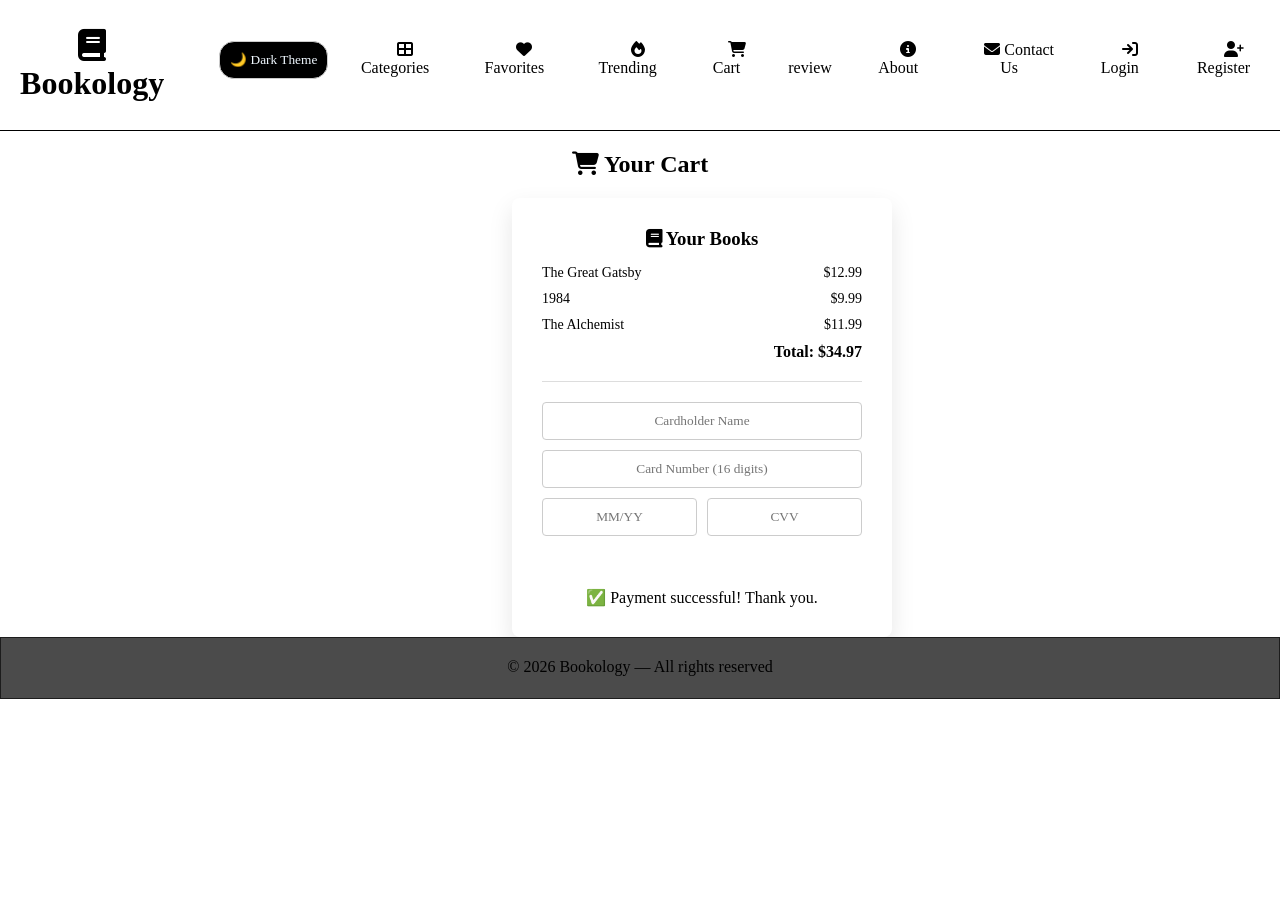
<file: cart.html>
<!doctype html>
<html lang="en">

<head>
    <meta charset="UTF-8" />
    <meta name="viewport" content="width=device-width, initial-scale=1.0" />
    <link rel="stylesheet" href="css/whitetheme.css" />
    <!-- Font Awesome for icons -->
    <link rel="stylesheet" href="https://cdnjs.cloudflare.com/ajax/libs/font-awesome/6.5.0/css/all.min.css" />
    <title>Bookology</title>
</head>

<body>
    <!-- HEADER & NAV -->
    <div class="header">
        <header>
            <a href="index.html">
                <h1><i class="fa fa-book"></i> Bookology</h1>
            </a>
        </header>
        <nav>
            <ul>
                <li><input class="themebutton" type="button" value="🌙 Dark Theme"></li>
                <li><a href="categories.html"><i class="fa fa-th-large"></i> Categories</a></li>
                <li><a href="favorites.html"><i class="fa fa-heart"></i> Favorites</a></li>
                <li><a href="trending.html"><i class="fa fa-fire"></i> Trending</a></li>
                <li><a href="cart.html"><i class="fa fa-shopping-cart"></i> Cart</a></li>
                <li><a href="review.html"><i class="fa review"></i>review</a></li>
                <li><a href="about.html"><i class="fa fa-info-circle"></i> About</a></li>
                <li><a href="contact.html"><i class="fa fa-envelope"></i> Contact Us</a></li>
                <li><a href="login.html"><i class="fa fa-sign-in"></i> Login</a></li>
                <li><a href="register.html"><i class="fa fa-user-plus"></i> Register</a></li>
            </ul>
        </nav>
    </div>
    <main>
        <h2 style="text-align:center; padding:20px;"><i class="fa fa-shopping-cart"></i> Your Cart</h2>
        <div class="cart-container">
            <!-- Items List -->
            <div class="items-list">
                <h3><i class="fa fa-book"></i> Your Books</h3>
                <div class="book">
                    <span>The Great Gatsby</span>
                    <span>$12.99</span>
                </div>
                <div class="book">
                    <span>1984</span>
                    <span>$9.99</span>
                </div>
                <div class="book">
                    <span>The Alchemist</span>
                    <span>$11.99</span>
                </div>
                <div class="total">Total: $34.97</div>
            </div>
            <hr>
            <!-- Payment Form with validation -->
            <div class="payment-form">
                <form id="paymentForm">
                    <input type="text" id="cardName" placeholder="Cardholder Name" />
                    <span class="error-msg" id="cardName-error"></span>

                    <input type="text" id="cardNumber" placeholder="Card Number (16 digits)" maxlength="16" />
                    <span class="error-msg" id="cardNumber-error"></span>

                    <div class="row">
                        <div>
                            <input type="text" id="expiry" placeholder="MM/YY" maxlength="5" />
                            <span class="error-msg" id="expiry-error"></span>
                        </div>
                        <div>
                            <input type="text" id="cvv" placeholder="CVV" maxlength="3" />
                            <span class="error-msg" id="cvv-error"></span>
                        </div>
                    </div>
                    <button type="submit" class="pay-btn"><i class="fa fa-lock"></i> Pay Now</button>
                    <p class="success-msg" id="pay-success">✅ Payment successful! Thank you.</p>
                </form>
            </div>
        </div>
    </main>

    <div class="footer">
        <footer>
            <p>© 2026 Bookology — All rights reserved</p>
        </footer>
    </div>

    <script src="https://code.jquery.com/jquery-3.7.1.min.js"></script>
    <script src="javascript/script.js"></script>
    <script src="javascript/FormValidator.js"></script>
</body>
</html>
</file>
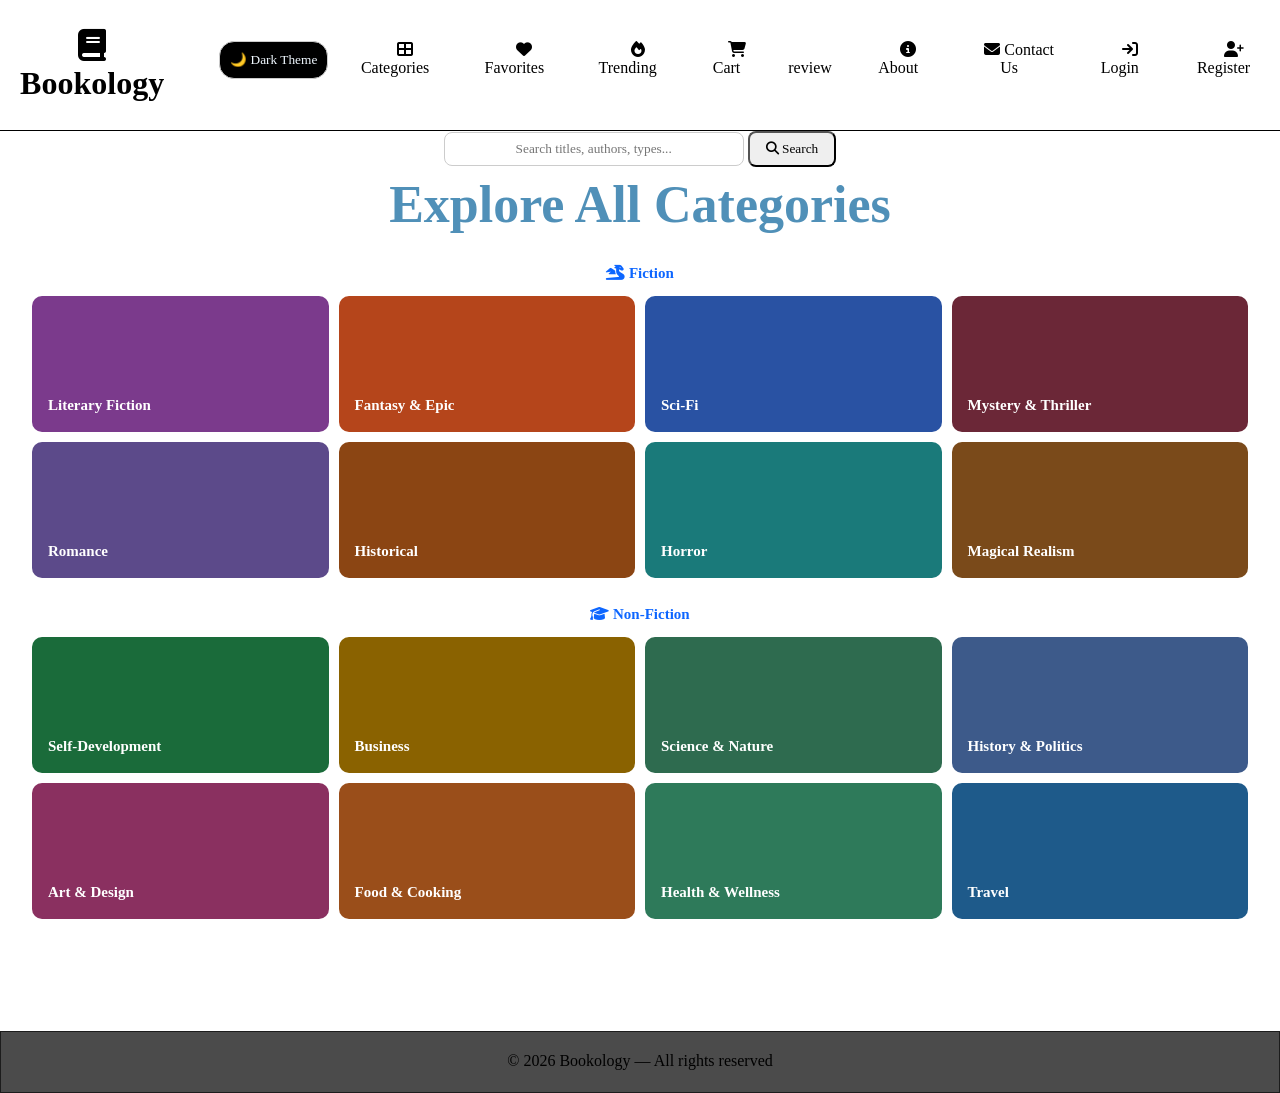
<file: categories.html>
<!doctype html>
<html lang="en">

<head>
    <meta charset="UTF-8" />
    <meta name="viewport" content="width=device-width, initial-scale=1.0" />
    <link rel="stylesheet" href="css/whitetheme.css" />
    <!-- Font Awesome for icons -->
    <link rel="stylesheet" href="https://cdnjs.cloudflare.com/ajax/libs/font-awesome/6.5.0/css/all.min.css" />
    <title>Bookology</title>
</head>

<body>
    <!-- HEADER & NAV -->
    <div class="header">
        <header>
            <a href="index.html">
                <h1><i class="fa fa-book"></i> Bookology</h1>
            </a>
        </header>
        <nav>
            <ul>
                <li><input class="themebutton" type="button" value="🌙 Dark Theme"></li>
                <li><a href="categories.html"><i class="fa fa-th-large"></i> Categories</a></li>
                <li><a href="favorites.html"><i class="fa fa-heart"></i> Favorites</a></li>
                <li><a href="trending.html"><i class="fa fa-fire"></i> Trending</a></li>
                <li><a href="cart.html"><i class="fa fa-shopping-cart"></i> Cart</a></li>
                <li><a href="review.html"><i class="fa review"></i>review</a></li>
                <li><a href="about.html"><i class="fa fa-info-circle"></i> About</a></li>
                <li><a href="contact.html"><i class="fa fa-envelope"></i> Contact Us</a></li>
                <li><a href="login.html"><i class="fa fa-sign-in"></i> Login</a></li>
                <li><a href="register.html"><i class="fa fa-user-plus"></i> Register</a></li>
            </ul>
        </nav>
    </div>

    <main>
        <div class="bookstore-wrap">
            <div class="main">
                <div class="topbar">
                    <div class="search-bar">
                        <input type="text" id="catSearch" placeholder="Search titles, authors, types..." style="padding:8px; border-radius:8px; border:1px solid #ccc; width:300px;" />
                        <button id="catSearchBtn" style="padding:8px 16px; border-radius:8px; cursor:pointer;"><i class="fa fa-search"></i> Search</button>
                    </div>
                </div>

                <h1 class="page-title">Explore All Categories</h1>

                <div class="section-label"><i class="fa fa-dragon"></i> Fiction</div>
                <div class="categories-grid fiction-grid">
                    <div class="cat-card c1"><div class="cover-art"></div><span class="cat-name">Literary Fiction</span></div>
                    <div class="cat-card c5"><div class="cover-art"></div><span class="cat-name">Fantasy &amp; Epic</span></div>
                    <div class="cat-card c4"><div class="cover-art"></div><span class="cat-name">Sci-Fi</span></div>
                    <div class="cat-card c9"><div class="cover-art"></div><span class="cat-name">Mystery &amp; Thriller</span></div>
                    <div class="cat-card c6"><div class="cover-art"></div><span class="cat-name">Romance</span></div>
                    <div class="cat-card c2"><div class="cover-art"></div><span class="cat-name">Historical</span></div>
                    <div class="cat-card c7"><div class="cover-art"></div><span class="cat-name">Horror</span></div>
                    <div class="cat-card c12"><div class="cover-art"></div><span class="cat-name">Magical Realism</span></div>
                </div>

                <div class="section-label"><i class="fa fa-graduation-cap"></i> Non-Fiction</div>
                <div class="categories-grid nonfiction-grid">
                    <div class="cat-card c3"><div class="cover-art"></div><span class="cat-name">Self-Development</span></div>
                    <div class="cat-card c8"><div class="cover-art"></div><span class="cat-name">Business</span></div>
                    <div class="cat-card c10"><div class="cover-art"></div><span class="cat-name">Science &amp; Nature</span></div>
                    <div class="cat-card c11"><div class="cover-art"></div><span class="cat-name">History &amp; Politics</span></div>
                    <div class="cat-card c13"><div class="cover-art"></div><span class="cat-name">Art &amp; Design</span></div>
                    <div class="cat-card c14"><div class="cover-art"></div><span class="cat-name">Food &amp; Cooking</span></div>
                    <div class="cat-card c15"><div class="cover-art"></div><span class="cat-name">Health &amp; Wellness</span></div>
                    <div class="cat-card c16"><div class="cover-art"></div><span class="cat-name">Travel</span></div>
                </div>
            </div>
        </div>
    </main>

    <div class="footer">
        <footer>
            <p>© 2026 Bookology — All rights reserved</p>
        </footer>
    </div>

    <script src="https://code.jquery.com/jquery-3.7.1.min.js"></script>
    <script src="javascript/script.js"></script>
</body>
</html>
</file>
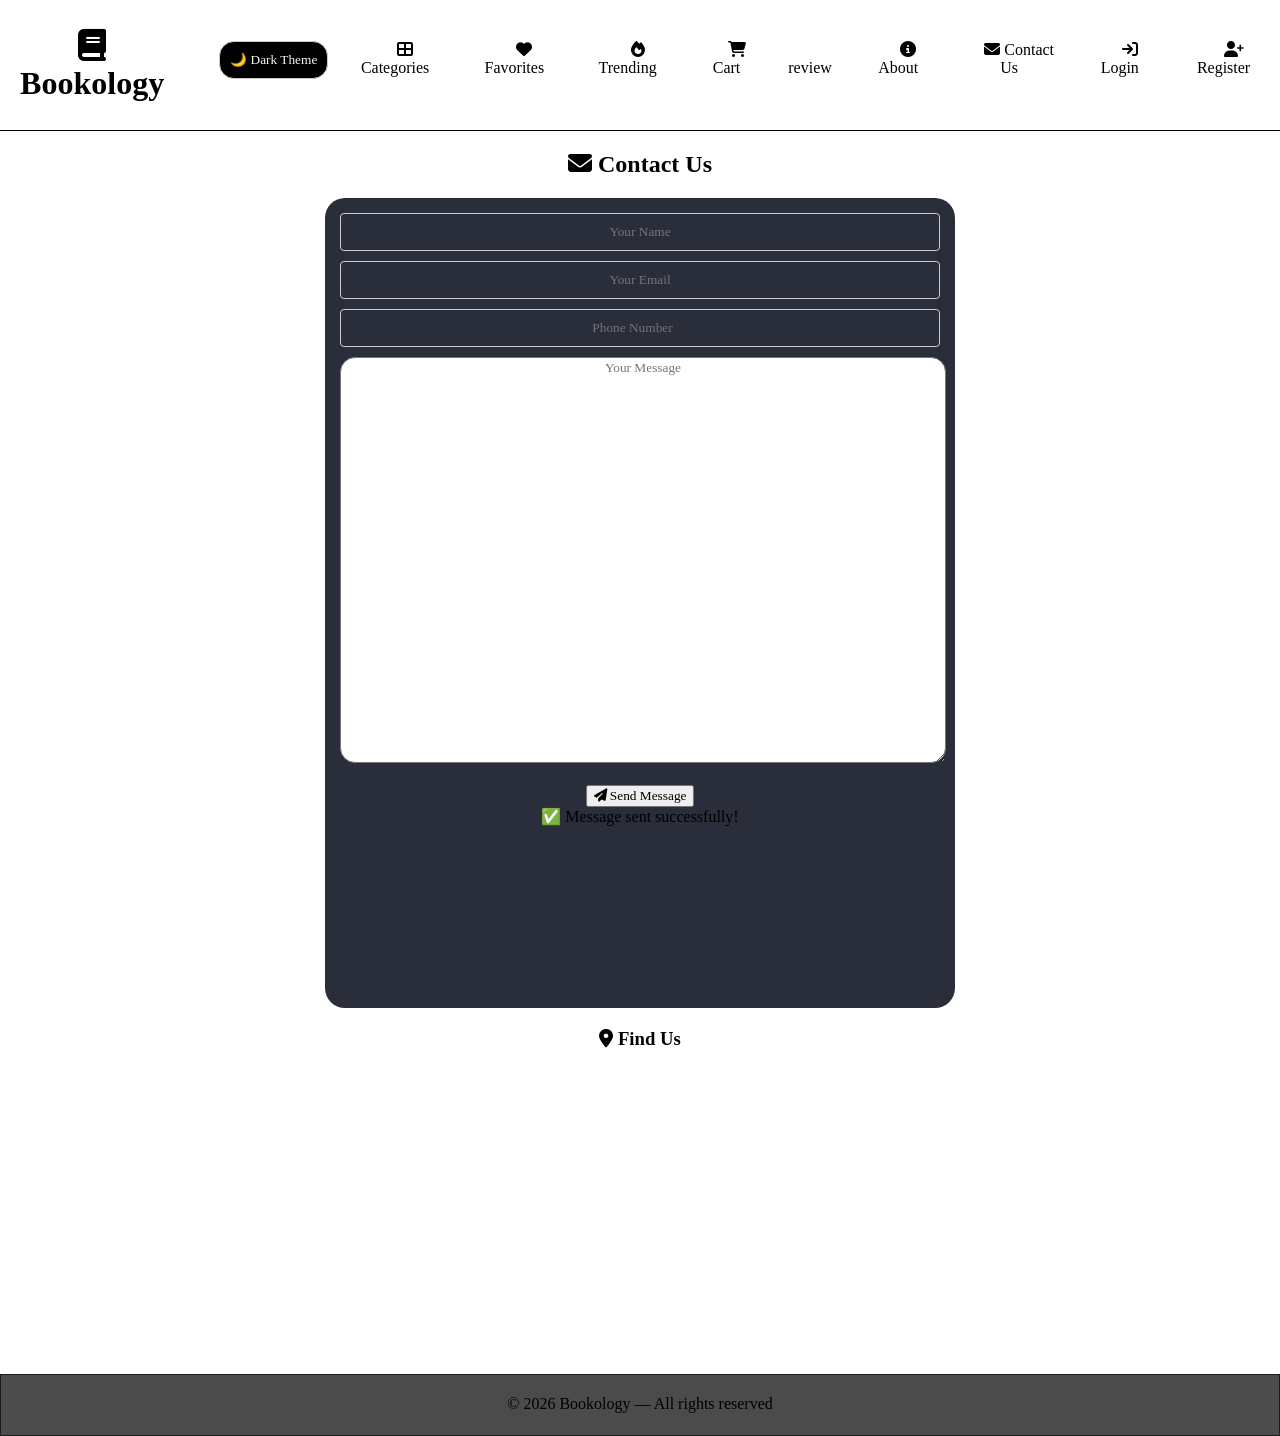
<file: contact.html>
<!doctype html>
<html lang="en">

<head>
    <meta charset="UTF-8" />
    <meta name="viewport" content="width=device-width, initial-scale=1.0" />
    <link rel="stylesheet" href="css/whitetheme.css" />
    <!-- Font Awesome for icons -->
    <link rel="stylesheet" href="https://cdnjs.cloudflare.com/ajax/libs/font-awesome/6.5.0/css/all.min.css" />
    <title>Bookology</title>
</head>

<body>
    <!-- HEADER & NAV -->
    <div class="header">
        <header>
            <a href="index.html">
                <h1><i class="fa fa-book"></i> Bookology</h1>
            </a>
        </header>
        <nav>
            <ul>
                <li><input class="themebutton" type="button" value="🌙 Dark Theme"></li>
                <li><a href="categories.html"><i class="fa fa-th-large"></i> Categories</a></li>
                <li><a href="favorites.html"><i class="fa fa-heart"></i> Favorites</a></li>
                <li><a href="trending.html"><i class="fa fa-fire"></i> Trending</a></li>
                <li><a href="cart.html"><i class="fa fa-shopping-cart"></i> Cart</a></li>
                <li><a href="review.html"><i class="fa review"></i>review</a></li>
                <li><a href="about.html"><i class="fa fa-info-circle"></i> About</a></li>
                <li><a href="contact.html"><i class="fa fa-envelope"></i> Contact Us</a></li>
                <li><a href="login.html"><i class="fa fa-sign-in"></i> Login</a></li>
                <li><a href="register.html"><i class="fa fa-user-plus"></i> Register</a></li>
            </ul>
        </nav>
    </div>
    <main>
        <h2 style="text-align:center; padding:20px;"><i class="fa fa-envelope"></i> Contact Us</h2>

        <div class="contact">
            <!-- CONTACT FORM with jQuery validation -->
            <div class="contactform">
                <form id="contactForm" action="#">
                    <input type="text" id="contactName" placeholder="Your Name" class="name" />
                    <span class="error-msg" id="contactName-error"></span>
                    <br>
                    <input type="email" id="contactEmail" placeholder="Your Email" class="email" />
                    <span class="error-msg" id="contactEmail-error"></span>
                    <br>
                    <input type="number" id="contactPhone" placeholder="Phone Number" class="number" />
                    <span class="error-msg" id="contactPhone-error"></span>
                    <br>
                    <textarea id="contactMessage" placeholder="Your Message" rows="5" class="massege"></textarea>
                    <span class="error-msg" id="contactMessage-error"></span>
                    <br>
                    <button type="submit" class="button"><i class="fa fa-paper-plane"></i> Send Message</button>
                    <p class="success-msg" id="contact-success">✅ Message sent successfully!</p>
                </form>
            </div>
        </div>

        <!-- IFRAME - required feature: Google Maps embed -->
        <section style="padding: 20px; text-align:center;">
            <h3><i class="fa fa-map-marker-alt"></i> Find Us</h3>
            <iframe
                src="https://www.google.com/maps/embed?pb=!1m18!1m12!1m3!1d3453.7!2d31.2357!3d30.0444!2m3!1f0!2f0!3f0!3m2!1i1024!2i768!4f13.1!3m3!1m2!1s0x0%3A0x0!2zMzDCsDAyJzM5LjkiTiAzMcKwMTQnMDguNiJF!5e0!3m2!1sen!2seg!4v1620000000000"
                width="600" height="300"
                style="border:0; border-radius:10px; max-width:100%;"
                allowfullscreen=""
                loading="lazy">
            </iframe>
        </section>
    </main>

    <div class="footer">
        <footer>
            <p>© 2026 Bookology — All rights reserved</p>
        </footer>
    </div>

    <script src="https://code.jquery.com/jquery-3.7.1.min.js"></script>
    <script src="javascript/script.js"></script>
    <script src="javascript/FormValidator.js"></script>
</body>
</html>
</file>
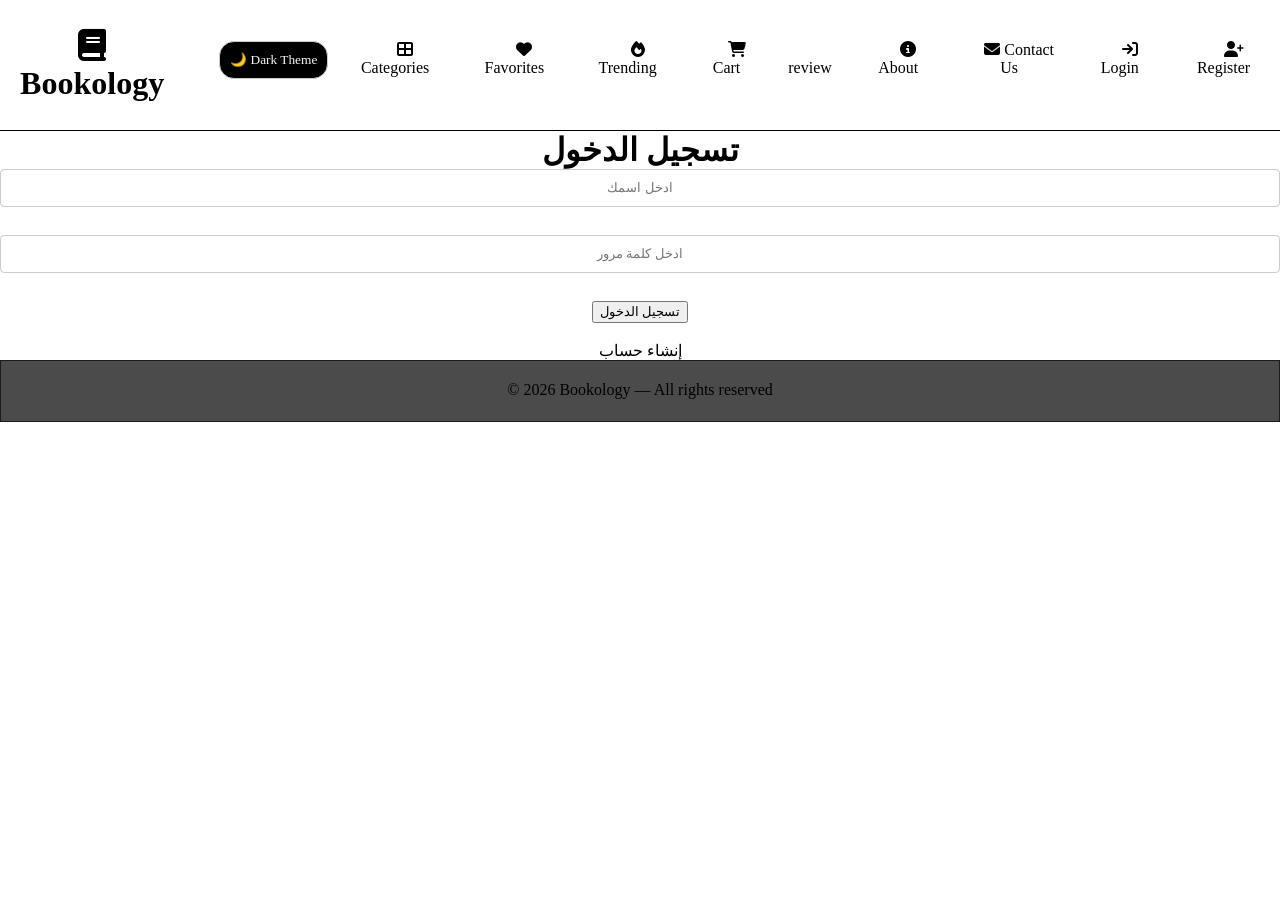
<file: login.html>
<!doctype html>
<html lang="en">

<head>
    <meta charset="UTF-8" />
    <meta name="viewport" content="width=device-width, initial-scale=1.0" />
    <link rel="stylesheet" href="css/whitetheme.css" />
    <!-- Font Awesome for icons -->
    <link rel="stylesheet" href="https://cdnjs.cloudflare.com/ajax/libs/font-awesome/6.5.0/css/all.min.css" />
    <title>Bookology</title>
</head>

<body>
    <!-- HEADER & NAV -->
    <div class="header">
        <header>
            <a href="index.html">
                <h1><i class="fa fa-book"></i> Bookology</h1>
            </a>
        </header>
        <nav>
            <ul>
                <li><input class="themebutton" type="button" value="🌙 Dark Theme"></li>
                <li><a href="categories.html"><i class="fa fa-th-large"></i> Categories</a></li>
                <li><a href="favorites.html"><i class="fa fa-heart"></i> Favorites</a></li>
                <li><a href="trending.html"><i class="fa fa-fire"></i> Trending</a></li>
                <li><a href="cart.html"><i class="fa fa-shopping-cart"></i> Cart</a></li>
                <li><a href="review.html"><i class="fa review"></i>review</a></li>
                <li><a href="about.html"><i class="fa fa-info-circle"></i> About</a></li>
                <li><a href="contact.html"><i class="fa fa-envelope"></i> Contact Us</a></li>
                <li><a href="login.html"><i class="fa fa-sign-in"></i> Login</a></li>
                <li><a href="register.html"><i class="fa fa-user-plus"></i> Register</a></li>
            </ul>
        </nav>
    </div>
    <main>
        <h1>تسجيل الدخول</h1>
        <form id="loginForm">
            <div>
                <input type="text" id="userName" placeholder="ادخل اسمك" />
                <span class="error-msg" id="userName-error"></span>
            </div>
            <br>
            <div>
                <input type="password" id="password" placeholder="ادخل كلمة مرور" />
                <span class="error-msg" id="password-error"></span>
            </div>
            <br>
            <div>
                <button type="submit">تسجيل الدخول</button>
                <br><br>
                <a href="register.html">إنشاء حساب</a>
            </div>
            <p class="success-msg" id="login-success"></p>
        </form>
    </main>

    <div class="footer">
        <footer><p>© 2026 Bookology — All rights reserved</p></footer>
    </div>
    <script src="https://code.jquery.com/jquery-3.7.1.min.js"></script>
    <script src="javascript/script.js"></script>
    <script src="javascript/FormValidator.js"></script>
</body>
</html>
</file>
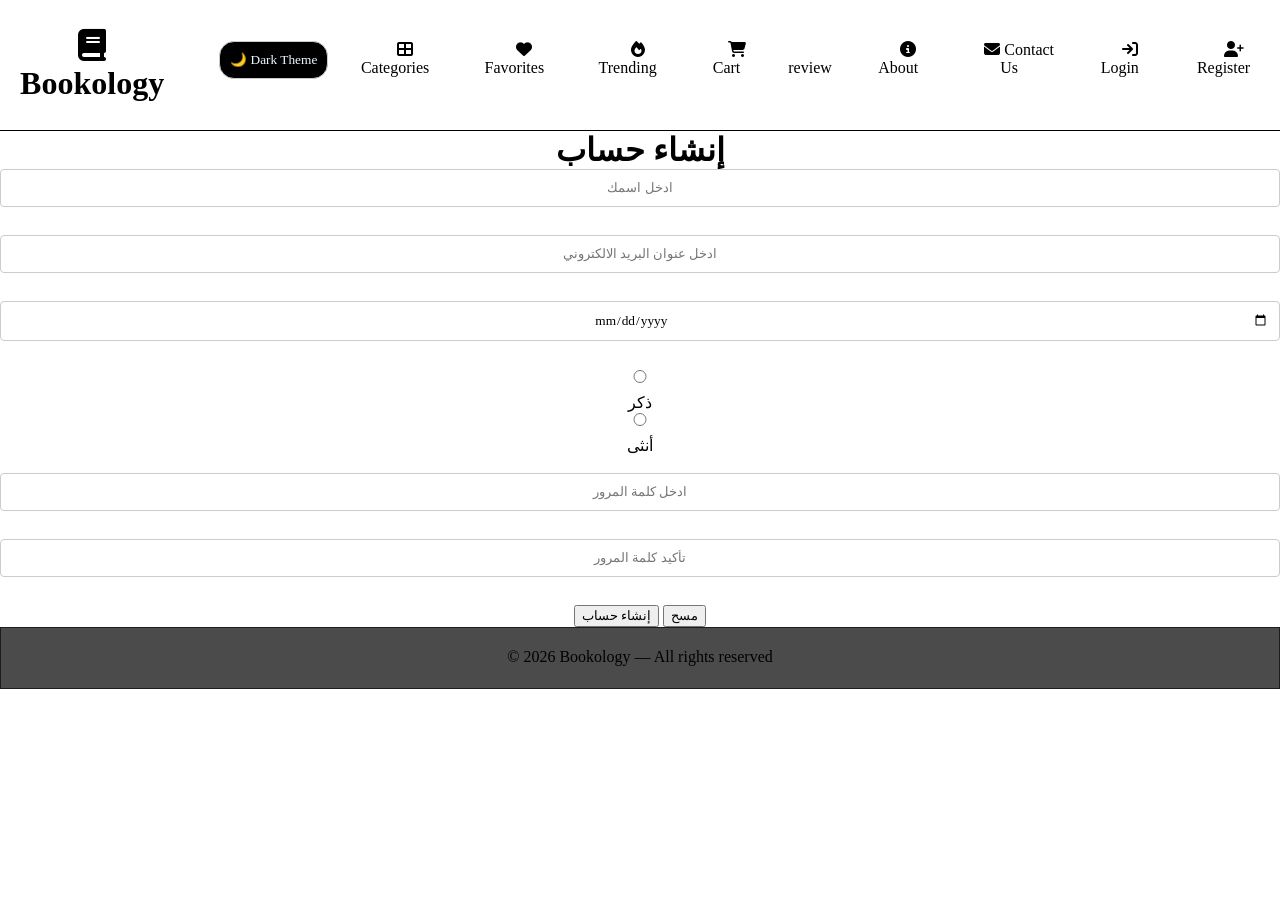
<file: register.html>
<!doctype html>
<html lang="en">

<head>
    <meta charset="UTF-8" />
    <meta name="viewport" content="width=device-width, initial-scale=1.0" />
    <link rel="stylesheet" href="css/whitetheme.css" />
    <!-- Font Awesome for icons -->
    <link rel="stylesheet" href="https://cdnjs.cloudflare.com/ajax/libs/font-awesome/6.5.0/css/all.min.css" />
    <title>Bookology</title>
</head>

<body>
    <!-- HEADER & NAV -->
    <div class="header">
        <header>
            <a href="index.html">
                <h1><i class="fa fa-book"></i> Bookology</h1>
            </a>
        </header>
        <nav>
            <ul>
                <li><input class="themebutton" type="button" value="🌙 Dark Theme"></li>
                <li><a href="categories.html"><i class="fa fa-th-large"></i> Categories</a></li>
                <li><a href="favorites.html"><i class="fa fa-heart"></i> Favorites</a></li>
                <li><a href="trending.html"><i class="fa fa-fire"></i> Trending</a></li>
                <li><a href="cart.html"><i class="fa fa-shopping-cart"></i> Cart</a></li>
                <li><a href="review.html"><i class="fa review"></i>review</a></li>
                <li><a href="about.html"><i class="fa fa-info-circle"></i> About</a></li>
                <li><a href="contact.html"><i class="fa fa-envelope"></i> Contact Us</a></li>
                <li><a href="login.html"><i class="fa fa-sign-in"></i> Login</a></li>
                <li><a href="register.html"><i class="fa fa-user-plus"></i> Register</a></li>
            </ul>
        </nav>
    </div>
    <main>
        <h1>إنشاء حساب</h1>
        <form id="register">

            <div>
                <input type="text" id="userName-sign" placeholder="ادخل اسمك" />
                <span class="error-msg" id="userName-sign-error"></span>
            </div>
            <br>

            <div>
                <input type="email" id="email" placeholder="ادخل عنوان البريد الالكتروني" />
                <span class="error-msg" id="email-error"></span>
            </div>
            <br>

            <div>
                <input type="date" id="date" />
                <span class="error-msg" id="date-error"></span>
            </div>
            <br>

            <div>
                <input type="radio" name="gender" value="male" /> <label>ذكر</label>
                <input type="radio" name="gender" value="female" /> <label>أنثى</label>
                <span class="error-msg" id="gender-error"></span>
            </div>
            <br>

            <div>
                <input type="password" id="password-sign" placeholder="ادخل كلمة المرور" />
                <span class="error-msg" id="password-sign-error"></span>
            </div>
            <br>

            <!-- confirm password — was missing before -->
            <div>
                <input type="password" id="confirm-password" placeholder="تأكيد كلمة المرور" />
                <span class="error-msg" id="confirm-password-error"></span>
            </div>
            <br>

            <div>
                <button type="submit">إنشاء حساب</button>
                <button type="reset" class="reset">مسح</button>
            </div>

            <p class="success-msg" id="register-success"></p>
        </form>
    </main>

    <div class="footer">
        <footer><p>© 2026 Bookology — All rights reserved</p></footer>
    </div>
    <script src="https://code.jquery.com/jquery-3.7.1.min.js"></script>
    <script src="javascript/script.js"></script>
    <script src="javascript/FormValidator.js"></script>
</body>
</html>
</file>
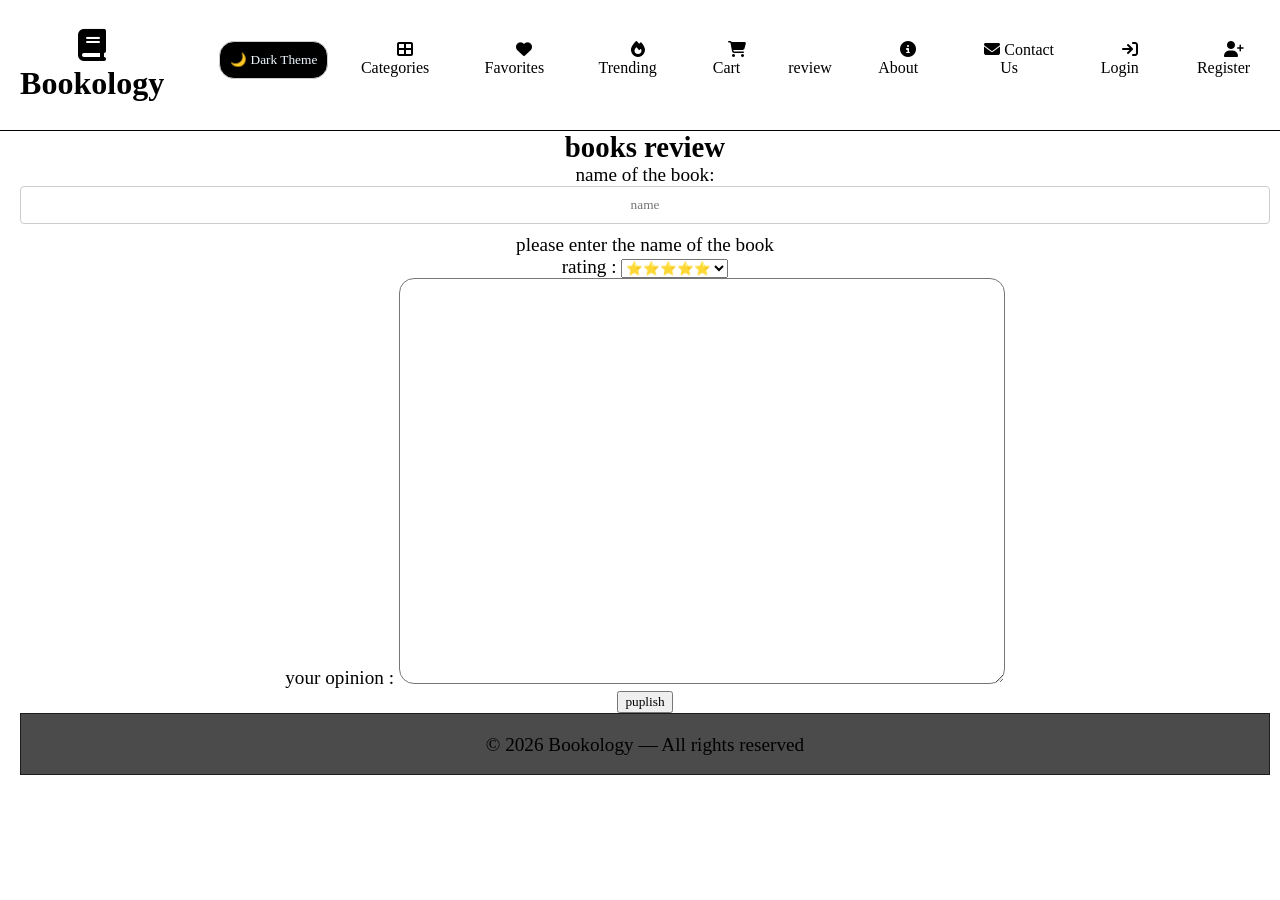
<file: review.html>
<!doctype html>
<html lang="en">

<head>
    <meta charset="UTF-8" />
    <meta name="viewport" content="width=device-width, initial-scale=1.0" />
    <link rel="stylesheet" href="css/whitetheme.css" />
    <!-- Font Awesome for icons -->
    <link rel="stylesheet" href="https://cdnjs.cloudflare.com/ajax/libs/font-awesome/6.5.0/css/all.min.css" />
    <title>Bookology</title>
</head>

<body>
    <!-- HEADER & NAV -->
    <div class="header">
        <header>
            <a href="index.html">
                <h1><i class="fa fa-book"></i> Bookology</h1>
            </a>
        </header>
        <nav>
            <ul>
                <li><input class="themebutton" type="button" value="🌙 Dark Theme"></li>
                <li><a href="categories.html"><i class="fa fa-th-large"></i> Categories</a></li>
                <li><a href="favorites.html"><i class="fa fa-heart"></i> Favorites</a></li>
                <li><a href="trending.html"><i class="fa fa-fire"></i> Trending</a></li>
                <li><a href="cart.html"><i class="fa fa-shopping-cart"></i> Cart</a></li>
                <li><a href="review.html"><i class="fa review"></i>review</a></li>
                <li><a href="about.html"><i class="fa fa-info-circle"></i> About</a></li>
                <li><a href="contact.html"><i class="fa fa-envelope"></i> Contact Us</a></li>
                <li><a href="login.html"><i class="fa fa-sign-in"></i> Login</a></li>
                <li><a href="register.html"><i class="fa fa-user-plus"></i> Register</a></li>
            </ul>
        </nav>
    </div>
    <div class="container">
        <div class="review-section">
            <h2 style="text-align: center;">books review</h2>


            <!-- الفورم -->
            <form id="bookForm" novalidate>
                <div class="input-group">
                    <label>name of the book: </label>
                    <input type="text" id="title" placeholder="name">
                    <div id="titleErr" class="error-text">please enter the name of the book</div>
                </div>
                <div class="input-group">
                    <label>rating :</label>
                    <select id="rate">
                        <option value="5">⭐⭐⭐⭐⭐</option>
                        <option value="4">⭐⭐⭐⭐</option>
                        <option value="3">⭐⭐⭐</option>
                        <option value="2">⭐⭐</option>
                        <option value="1">⭐</option>
                    </select>
                </div>
                <div class="input-group">
                    <label>your opinion :</label>
                    <textarea id="msg" rows="4" placeholder=""></textarea>
                    <div id="msgErr" class="error-text"></div>
                </div>
                <button type="submit" class="btn-submit">puplish</button>
            </form>


            <div class="footer">
                <footer>
                    <p>© 2026 Bookology — All rights reserved</p>
                </footer>
            </div>

            <script src="https://code.jquery.com/jquery-3.7.1.min.js"></script>
            <script src="javascript/script.js"></script>
            <script src="javascript/FormValidator.js"></script>
        </div>
    </div>
</body>

</html>
</file>
<file: css/whitetheme.css>
/* --- Dark Mode Overrides --- */

/* Changes the main background and text color */
body.dark-mode {
  background-color: #0f0d0a !important;
  color: #f5f0e8 !important;
}

/* Updates the header background and links */
body.dark-mode .header {
  background-color: #1e1b16 !important;
  border-bottom: 1px solid #2a2d3a !important;
}

body.dark-mode .header a, 
body.dark-mode .header h1 {
  color: #f5f0e8 !important;
}

/* Updates the book cards to look better in the dark */
body.dark-mode .book-card {
  background-color: #1e1b16 !important;
  border-color: #c8a96e !important; /* Gold border from your SCSS variables */
  color: #f5f0e8;
}

/* Ensures the category cards still pop */
body.dark-mode .cat-name {
  color: #ffffff;
}

/* Adjusts the footer */
body.dark-mode .footer {
  background-color: #1e1b16 !important;
  border-top: 1px solid #2a2d3a !important;
}






* {
  font-family: cursive;
  margin: 0px;
  text-align: center;
}
* a {
  text-decoration: none;
  color: rgb(0, 0, 0);
}
.header {
  color: rgb(0, 13, 24);
  background-color: rgb(255, 255, 255);
  padding: 10px 5px 10px 5px;
  position: sticky;
  top: 0;
  z-index: 1000;
  display: flex;
  justify-content: space-between;
  border-bottom: 1px double black;
}
.header ul {
  display: flex;
  list-style-type: none;
  padding-top: 30px;
}
.header a {
  padding: 10px;
}
.header a:hover {
  color: red;
}
.hero {
  background-image: url("../img/hero-bg.jpg");
  background-size: cover;
  padding: 100px 20px;
  text-align: center;
  color: aliceblue;
}
.themebutton {
  background-color: black;
  color: aliceblue;
  border-radius: 15px;

}
.books-grid {
  display: grid;
  grid-template-columns: repeat(3, 1fr);

  gap: 24px;
  padding: 24px;
}
.book-card {
  background-color: #b3b3b3;
  border-radius: 8px;
  padding: 16px;
  border: 2px solid #2a2d3a;
  display: flex;
  flex-direction: column;
  gap: 50px;
}
.book-card img {
  width: 100%;
  height: 100%;
  object-fit: cover;
  border-radius: 4px;
}
.contact {
  display: flex;
  justify-content: center;
}
.contactform {
  height: 780px;
  width: 600px;
  background-color: #2a2d3a;
  padding: 15px;
  border-radius: 20px;
}
.contactdetails {
  height: 750px;
  width: 600px;
  background-color: #6671a1;
  padding: 15px;
  border-radius: 20px;
  border-style: double;
  border-width: 15px;
}
.form {
  align-items: center;
}
.form input {
  border-radius: 15px;
  margin: 10px;
  height: 60px;
  width: 60%;
}
textarea {
  height: 400px;
  width: 600px;
  border-radius: 15px;
}






.bookstore-wrap {
  display: flex;
  height: 100vh;
  overflow: hidden;

}
.main {
  flex: 1;
  padding: 0 32px 40px;
  scrollbar-width: thin;
  scrollbar-color: #2a2520 transparent;
}
.page-title {
  font-family: 'Playfair Display', serif;
  font-size: 52px;
  font-weight: 700;
  color: #5090b8;
  margin-bottom: 32px;
  line-height: 1.1;
}
.section-label {
  font-size: 15px;
  font-weight: 600;
  color: #0d66ff;
  margin-bottom: 14px;
}

.categories-grid {
  display: grid;
  grid-template-columns: repeat(4, 1fr);
  gap: 10px;
  margin-bottom: 10px;
}
.fiction-grid {
  margin-bottom: 28px;
}

.cat-card {
  border-radius: 10px;
  padding: 18px 16px;
  height: 100px;
  display: flex;
  align-items: flex-end;
  cursor: pointer;
  position: relative;
}

.cover-art {
  position: absolute;
  right: -6px;
  bottom: -8px;
  width: 72px;
  height: 72px;
  display: flex;
  align-items: center;
  justify-content: center;
  font-size: 30px;
}

.cat-name {
  font-weight: 600;
  font-size: 15px;
  line-height: 1.2;
  position: relative;
  color: #ffffff;
}

.c1  { background: #7b3a8c; }  
.c2  { background: #8b4513; }  
.c3  { background: #1a6b3a; }  
.c4  { background: #2952a3; }  
.c5  { background: #b5451b; }  
.c6  { background: #5c4a8a; }  
.c7  { background: #1a7a7a; }  
.c8  { background: #8a6200; }  
.c9  { background: #6b2737; }  
.c10 { background: #2e6b4f; }   
.c11 { background: #3d5a8a; }   
.c12 { background: #7a4a1a; }   
.c13 { background: #8a3060; }   
.c14 { background: #9a4e1a; }  
.c15 { background: #2e7a5a; }   /* Health & Wellness — sage */
.c16 { background: #1e5a8a; }   /* Travel — ocean blue */











#themeBtn {
    margin-bottom: 20px;
    padding: 10px 20px;
    cursor: pointer;
    border: 1px solid var(--text);
    background: transparent;
    color: var(--text);
    border-radius: 5px;
    
}

.cart-container {
    background: var(--card-bg);
    padding: 30px;
    border-radius: 8px;
    width: 320px;
    box-shadow: 0 10px 25px rgba(0,0,0,0.1);
    margin-left: 40%;


}

.items-list h3 { margin-top: 0; border-bottom: 2px solid var(--accent); padding-bottom: 5px; }

.book { display: flex; justify-content: space-between; margin: 10px 0; font-size: 14px; }

.total { text-align: right; font-weight: bold; margin-top: 10px; color: var(--accent); }

hr { margin: 20px 0; border: 0; border-top: 1px solid #ddd; }

input {
    width: 100%;
    padding: 10px;
    margin-bottom: 10px;
    border: 1px solid #ccc;
    background: var(--input-bg);
    color: var(--text);
    border-radius: 4px;
    box-sizing: border-box;
}

.row { display: flex; gap: 10px; }

.pay-btn {
    width: 100%;
    padding: 12px;
    background: var(--accent);
    color: white;
    border: none;
    border-radius: 4px;
    cursor: pointer;
    font-weight: bold;
    font-size: 16px;
}







nav{
    display:flex;
    justify-content:space-between;
    align-items:center;
    margin-bottom:  30px;
}
nav ul{
    list-style:none;
    display:flex;
    gap:20px;
}

.container-header{
  color: rgb(0, 0, 0);
  padding: 50px;
  height: 100px;
text-align  : center;
  font-size: large; 
   background-image: url(lib.jpg);
   background-repeat: no-repeat;
   background-size: cover;
   background-position: center;
  position: relative;
  
}
.container-header h1{
  font-size: 4em;
  margin-bottom: 10px;
}
.container {
  color: rgb(0, 0, 0);
font-size: larger;
padding-left: 20px;
    padding-right: 10px;
}

#gol{
  color: rgb(9, 4, 4);
font-size: xx-large;
padding: 10px;
padding-bottom: 0px;
}
.goal{
  display: flex;
  flex-direction: column;
  gap: 10px;
}
.item1a{
height: fit-content;
width: fit-content;
background-color: rgba(77, 45, 27, 0.555);
border-style: ridge;
border-color: #393939;
border-radius: 20px;
display: flex;
align-items: center;
justify-content: flex-end;
gap: 5555 px;
transition-duration: 0.4s;
}
.item1a:hover{
  background: rgba(73, 57, 48, 0.555);
}
.itemlogo{
   width: 60px;
  height: 60px;
  background-color: #000000; 
  border-radius: 50%; 
  display: flex;
  justify-content: center;
  align-items: center;
}
.text p{
font-size: larger;
color: rgb(251, 243, 224);
margin: 3px;
}
.text h2{
  color: rgb(255, 247, 229);
}
img{
  width: 80%;
  height: 80%;
}

.links{
  display: flex;
width: 100%;
height: 100%;
}
.links a{
  margin: 50px;
  display: flex;
  width: 120px;
  height: 120px;
  border-radius: 50%;
  background-color: #6a6a6a; 
 justify-content: center;
  align-items: center;
  transition-duration: 0.4s;
}
.links a:link, a:visited {
    color: black;
}
.links a:hover{
  width: 140px;
  height: 140px;
  background-color: rgb(88, 88, 88);
}







.beforefooter{
  background-color: #6c6c6c;



  


}







.footer {
  background-color: #4b4b4b;
  height: 20px;
  padding: 20px;
  border: #2a2d3a;
  border: 1px solid #1c1c1c;
  position: relative;
  bottom: 0px;
}
</file>
